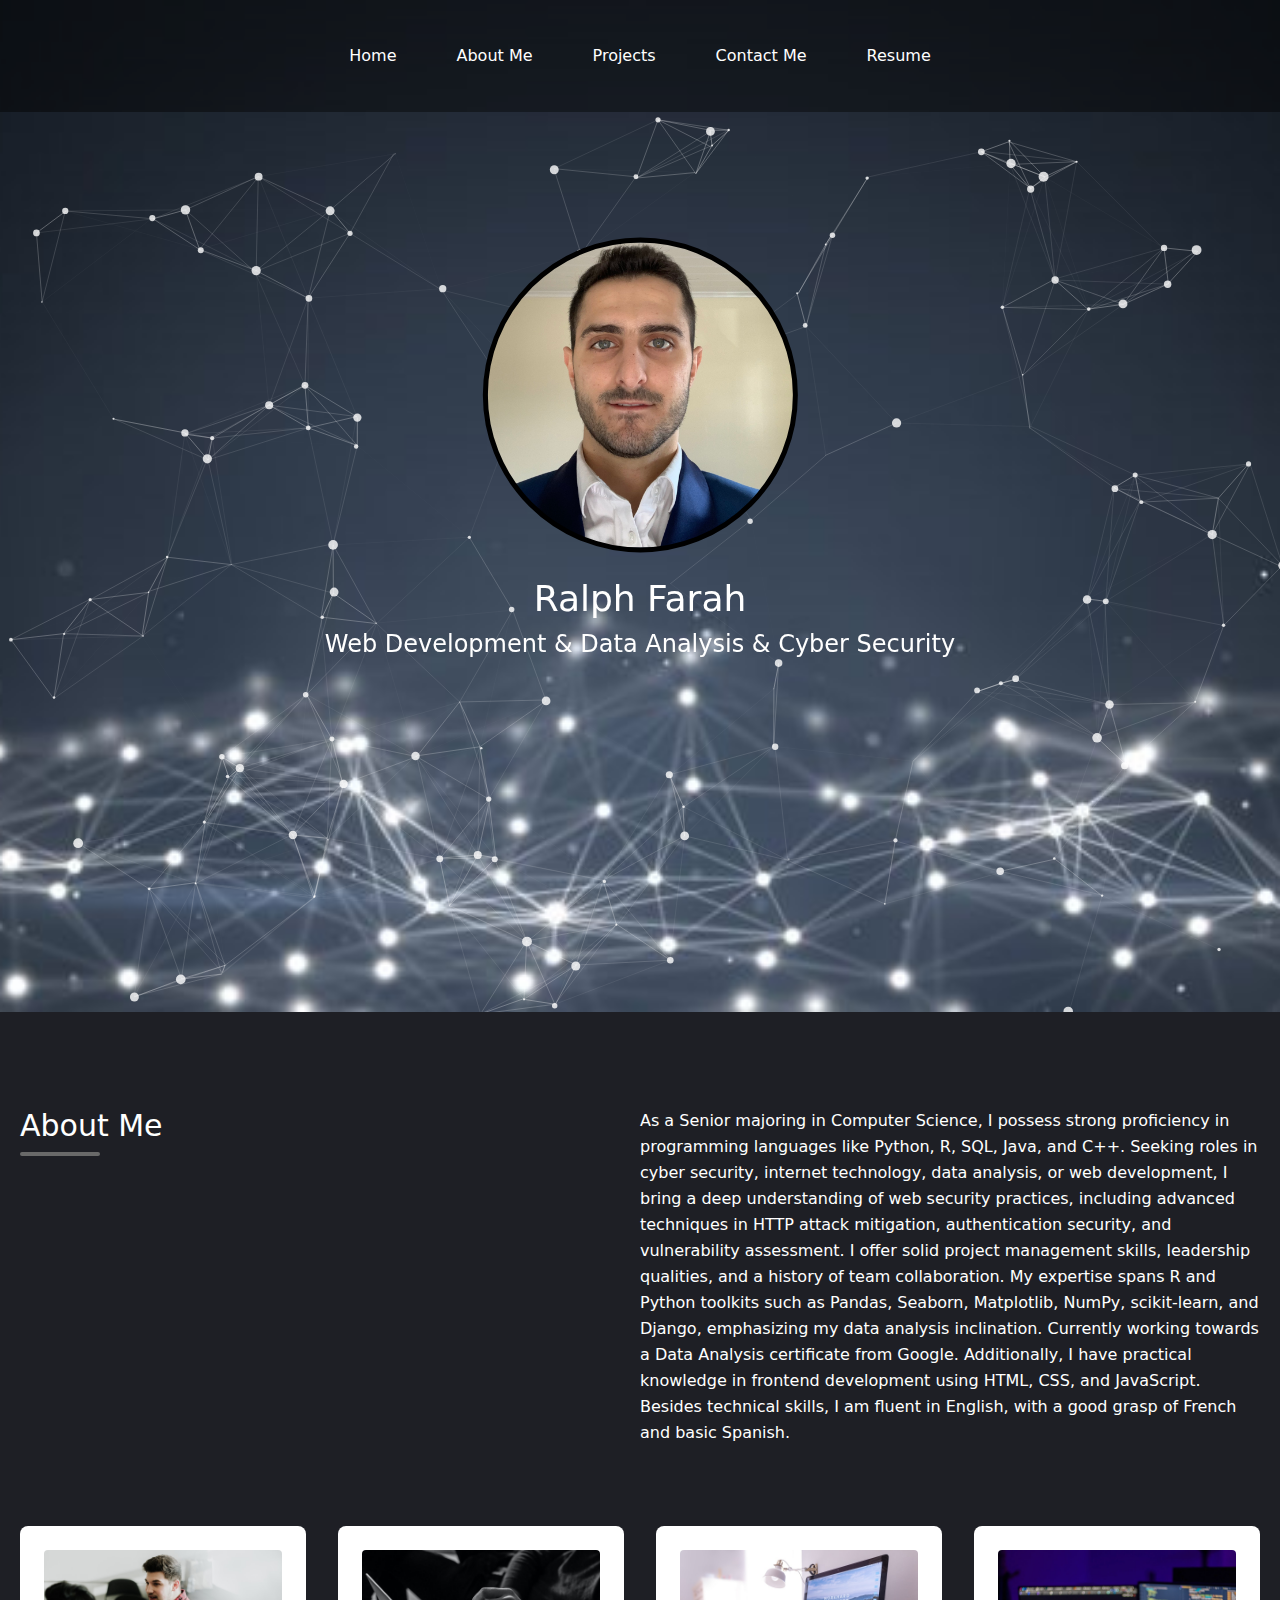
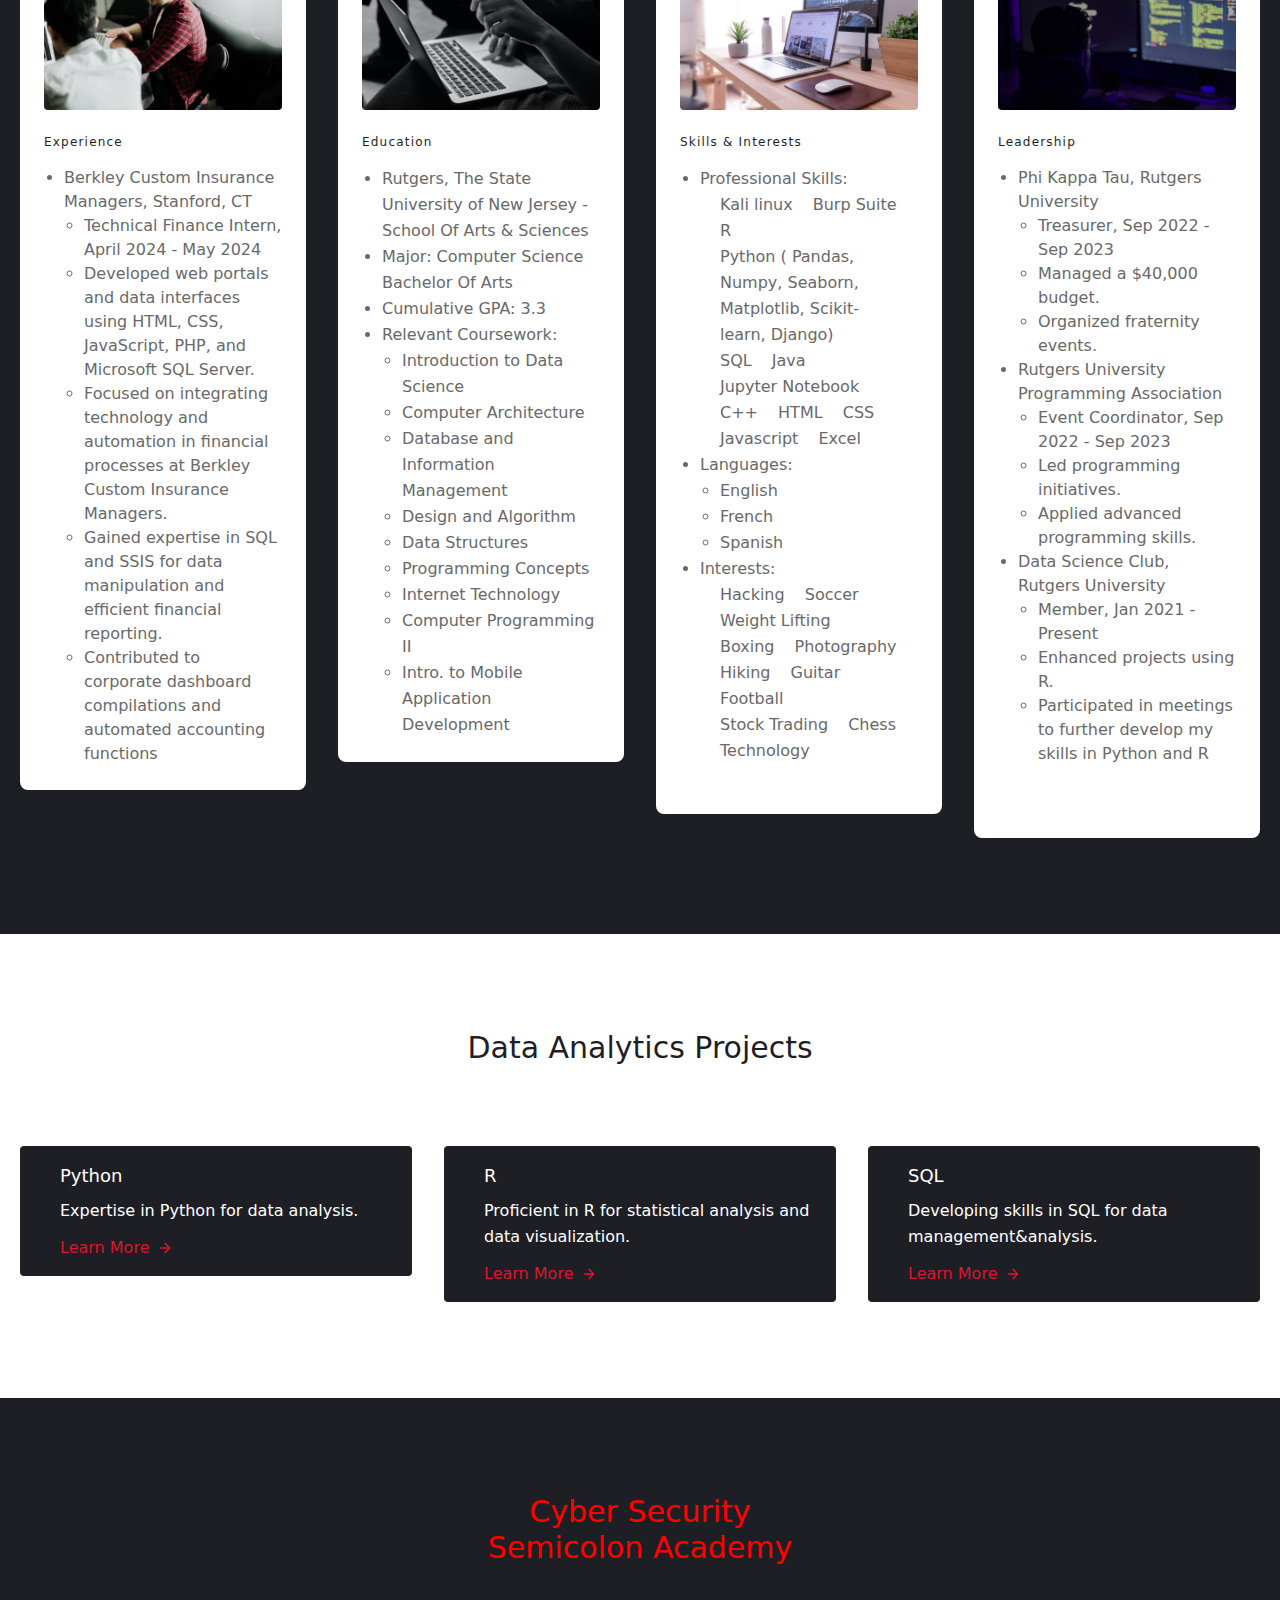
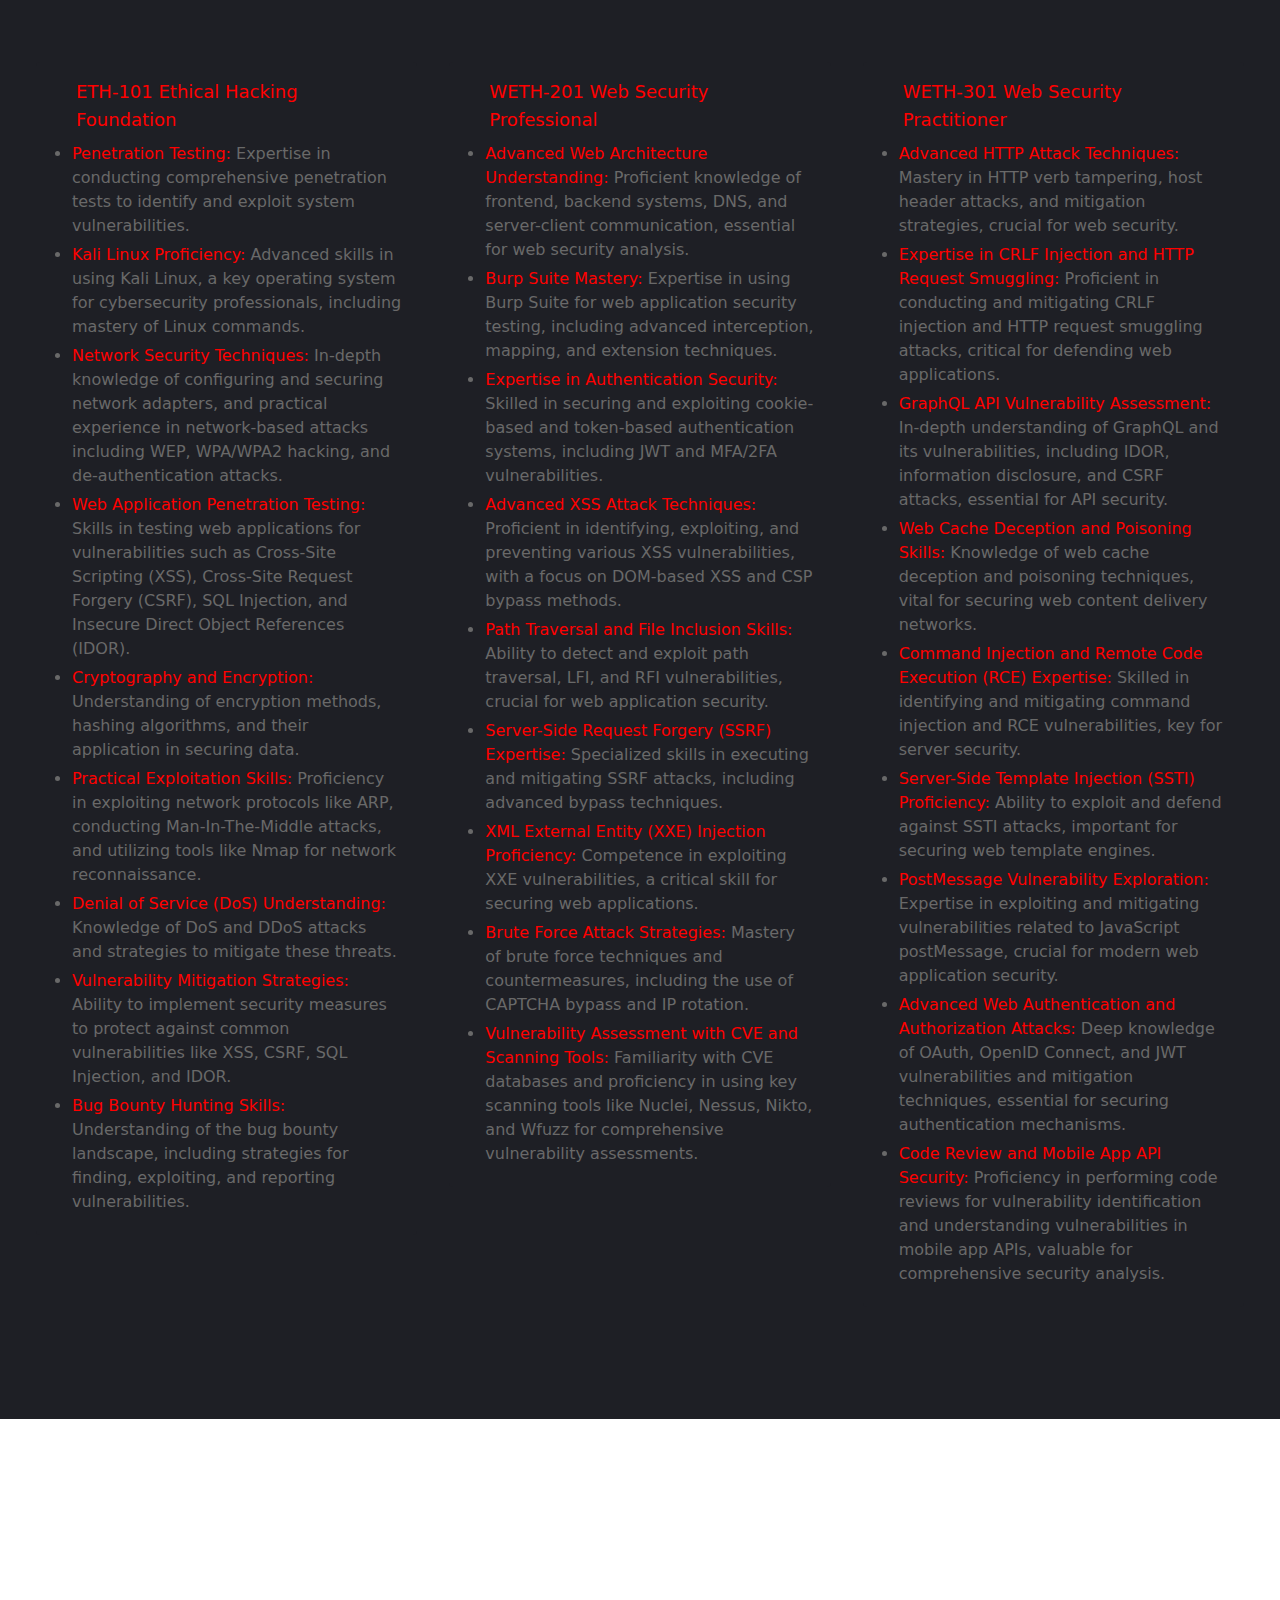
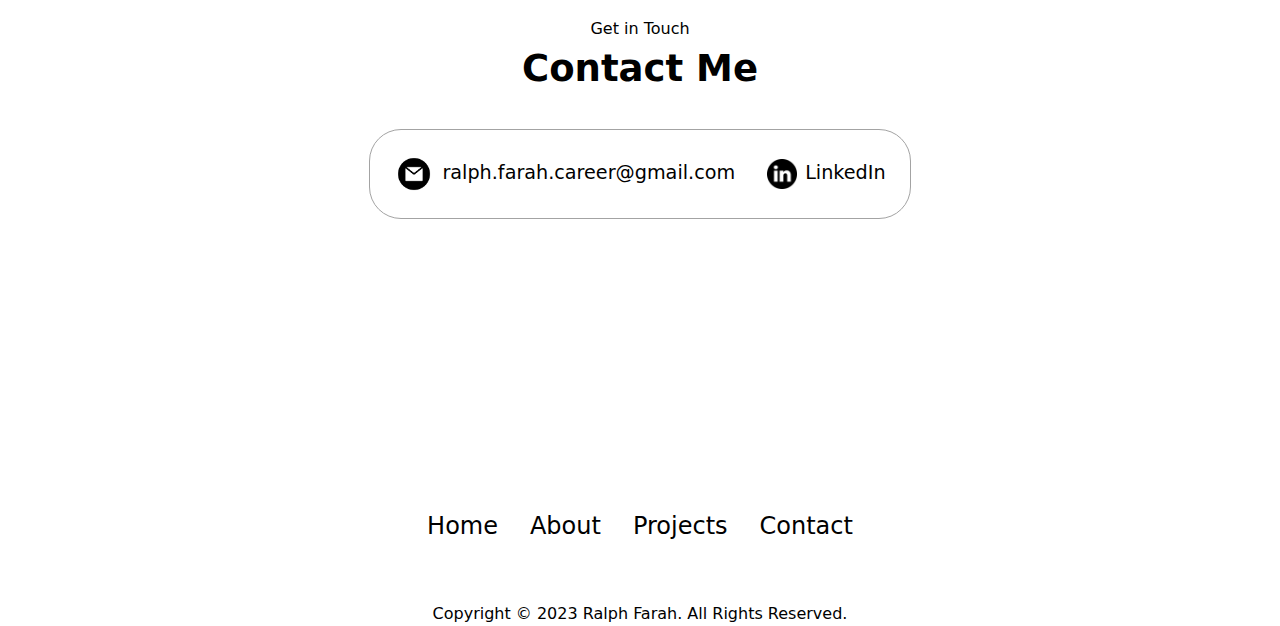
<file: index.html>
<!DOCTYPE html>

<html lang="en"><head><meta http-equiv="Content-Type" content="text/html; charset=UTF-8"><meta name="viewport" content="width=device-width,initial-scale=1.0"><meta name="theme-color" content="#000000"><meta name="description" content="Ralph Farah Portfolio"><link rel="stylesheet" href="tailwind.css"><title>Ralph Farah Portfolio</title>
  <style> .pyxlA {text-align: center;} .top-panel, .bottom-panel {position: fixed;left: 0;width: 100%;height: 10vh;background-color: rgba(0, 0, 0, 0.5);padding: 10px;color: #fff;box-shadow: 0 2px 5px rgba(0, 0, 0, 0.2);z-index: 9999;display: flex;align-items: center;justify-content: center;}.top-panel {top: 0;}.bottom-panel {bottom: 0;}</style>


<script>
  window.dataLayer = window.dataLayer || [];
  function gtag(){dataLayer.push(arguments);}
  gtag('js', new Date());
  gtag('config', 'G-CXSJ9JREJ5');
</script>
  <style>
    ul.leading-relaxed {
        list-style-type: disc; /* To show bullets for the main list */
    }

    ul.leading-relaxed ul {
        list-style-type: circle; /* To show bullets for the nested list */
        margin-left: 20px; /* To add indentation before each course */
    }
</style>
  </head>
  <body>
    <div class="navbar" id = "home">
    <a href="#home">Home</a>
    <a href="#about">About Me</a>
    <a href="#projects">Projects</a>
    <a href="#contact" id="contact-link">Contact Me</a>

    <a href="MyResume.FarahRalph (3).pdf" download="Ralph_Farah_resume(new)">Resume</a>

</div>
     
  <section class="banner-section text-pink-200 body-font" style="background: url('Backgroundimage.jpg') no-repeat center center; background-size: cover; height: 100vh;">
    <link href = "styleJS.css" rel = "stylesheet" type = "text/css">
    <div id = "particles-js"</div>
      <script src = "particles.js"></script>
      <script src = "app.js"></script>
      
  <div class="container mx-auto flex px-5 py-24 pt-64 md:flex-row flex-col items-center">

  <div class="content">
    <div class="profile-pic"></div>
    <h1>Ralph Farah</h1>
    <p>Web Development & Data Analysis & Cyber Security</p>
</div>
  </div>
</section>




<section class="text-pink-300 body-font bg-pink-200">
<div class="container px-5 py-24 mx-auto">
  <div class="flex flex-wrap w-full mb-20">
    <div class="lg:w-1/2 w-full mb-6 lg:mb-0">
      <h1 class="sm:text-3xl text-2xl font-medium title-font mb-2 text-pink-100" id="about">About Me</h1>

      <div class="h-1 w-20 bg-pink-300 rounded"></div>
    </div>
    <p class="lg:w-1/2 w-full leading-relaxed text-pink-300">As a Senior majoring in Computer Science, I possess strong proficiency in programming languages like Python, R, SQL, Java, and C++. Seeking roles in cyber security, internet technology, data analysis, or web development, I bring a deep understanding of web security practices, including advanced techniques in HTTP attack mitigation, authentication security, and vulnerability assessment. I offer solid project management skills, leadership qualities, and a history of team collaboration. My expertise spans R and Python toolkits such as Pandas, Seaborn, Matplotlib, NumPy, scikit-learn, and Django, emphasizing my data analysis inclination. Currently working towards a Data Analysis certificate from Google. Additionally, I have practical knowledge in frontend development using HTML, CSS, and JavaScript. Besides technical skills, I am fluent in English, with a good grasp of French and basic Spanish.</p>
  </div>
  <div class="flex flex-wrap -m-4">
    <div class="xl:w-1/4 md:w-1/2 p-4 w-full">
      <div class="bg-pink-100 p-6 rounded-lg">
        <img class="h-40 rounded w-full object-cover object-center mb-6" src="photo-1579389082978-de4aece6f446"> 
        <h3 class="tracking-widest text-pink-200 text-xs font-medium title-font" >Experience</h3>
        <h2 class="text-lg text-pink-300 font-medium title-font mb-4"></h2>
<style>
    .experience-list {
        list-style-type: disc; /* Solid bullet points for main list */
        margin-left: 20px;
    }

    .experience-list ul {
        list-style-type: circle; /* Hollow bullet points for sub-lists */
        margin-left: 20px;
    }
</style>

<ul class="experience-list">
    <li>Berkley Custom Insurance Managers, Stanford, CT
        <ul>
            <li>Technical Finance Intern, April 2024 - May 2024</li>
            <li>Developed web portals and data interfaces using HTML, CSS, JavaScript, PHP, and Microsoft SQL Server.</li>
            <li>Focused on integrating technology and automation in financial processes at Berkley Custom Insurance Managers.</li>
            <li>Gained expertise in SQL and SSIS for data manipulation and efficient financial reporting.</li>
            <li>Contributed to corporate dashboard compilations and automated accounting functions</li>
          
        </ul>
    </li>
    <!-- Include other experience items here -->
</ul>      </div>
    </div>
    <div class="xl:w-1/4 md:w-1/2 p-4 w-full">
      <div class="bg-pink-100 p-6 rounded-lg">
        <img class="h-40 rounded w-full object-cover object-center mb-6" src="photo-1484807352052-23338990c6c6" alt="content">
        <h3 class="tracking-widest text-pink-200 text-xs font-medium title-font">Education</h3>
        <h2 class="text-lg text-pink-300 font-medium title-font mb-4"></h2>

        <style>
    .leading-relaxed.text-base.text-pink-300 {
        list-style-type: disc; /* Solid bullet points for main list */
        margin-left: 20px;
    }

    .leading-relaxed.text-base.text-pink-300 ul {
        list-style-type: circle; /* Hollow bullet points for sub-lists */
        margin-left: 20px;
    }
</style>

<ul class="leading-relaxed text-base text-pink-300">
    <li>Rutgers, The State University of New Jersey - School Of Arts & Sciences</li>
    <li>Major: Computer Science Bachelor Of Arts</li>
    <li>Cumulative GPA: 3.3</li>
    <li>Relevant Coursework:
        <ul>
            <li>Introduction to Data Science</li>
            <li>Computer Architecture</li>
            <li>Database and Information Management</li>
            <li>Design and Algorithm</li>
            <li>Data Structures</li>
            <li>Programming Concepts</li>
            <li>Internet Technology</li>
            <li>Computer Programming II</li>
            <li>Intro. to Mobile Application Development</li>
          
          
          
        </ul>
    </li>
</ul>      </div>
    </div>
    <div class="xl:w-1/4 md:w-1/2 p-4 w-full">
      <div class="bg-pink-100 p-6 rounded-lg">
        <img class="h-40 rounded w-full object-cover object-center mb-6" src="photo-1499951360447-b19be8fe80f5" alt="content">
        <h3 class="tracking-widest text-pink-200 text-xs font-medium title-font">Skills & Interests</h3>
        <h2 class="text-lg text-pink-300 font-medium title-font mb-4"></h2>
<style>
    .horizontal-list {
        list-style-type: disc; /* Adjust as needed */
        padding: 0;
    }

    .horizontal-list li {
        display: inline-block; /* Place items in a line */
        margin-right: 15px; /* Spacing between items */
    }
</style>

<ul class="leading-relaxed text-base text-pink-300">
    <li>Professional Skills:
        <ul class="horizontal-list">
           <li>Kali linux</li>
           <li>Burp Suite</li>
           <li>R</li>
            <li>Python ( Pandas, Numpy, Seaborn, Matplotlib, Scikit-learn, Django)</li>
            <li>SQL</li>
            <li>Java</li>
            <li>Jupyter Notebook</li>
            <li>C++</li>
            <li>HTML</li>
            <li>CSS</li>
            <li>Javascript</li>
            <li>Excel</li>
           
            <br>
             
        </ul>
    </li>
    <li>Languages:
        <ul>
            <li>English</li>
            <li>French</li>
            <li>Spanish</li>
        </ul>
    </li>
    <li>Interests:
        <ul class="horizontal-list">
           <li>Hacking</li>
            <li>Soccer</li>
            <li>Weight Lifting</li>
            <li>Boxing</li>
            <li>Photography</li>
            <li>Hiking</li>
            <li>Guitar</li>
            <li>Football</li>
            <li>Stock Trading</li>
            <li>Chess</li>
            <li>Technology</li>
          <br>
          <br>
          
        </ul>
    </li>
</ul>

      </div>
    </div>
    <div class="xl:w-1/4 md:w-1/2 p-4 w-full">
      <div class="bg-pink-100 p-6 rounded-lg">
        <img class="h-40 rounded w-full object-cover object-center mb-6" src="photo-1624378515195-6bbdb73dff1a" alt="content">
        <h3 class="tracking-widest text-pink-200 text-xs font-medium title-font">Leadership</h3>
        <h2 class="text-lg text-pink-300 font-medium title-font mb-4"></h2>
<style>
    .experience-list {
        list-style-type: disc; /* Solid bullet points for main list */
        margin-left: 20px;
    }

    .experience-list ul {
        list-style-type: circle; /* Hollow bullet points for sub-lists */
        margin-left: 20px;
    }
</style>

<ul class="experience-list">
    <li>Phi Kappa Tau, Rutgers University
        <ul>
            <li>Treasurer, Sep 2022 - Sep 2023</li>
            <li>Managed a $40,000 budget.</li>
            <li>Organized fraternity events.</li>
        </ul>
    </li>
    <li>Rutgers University Programming Association
        <ul>
            <li>Event Coordinator, Sep 2022 - Sep 2023</li>
            <li>Led programming initiatives.</li>
            <li>Applied advanced programming skills.</li>
        </ul>
    </li>
    <li>Data Science Club, Rutgers University
        <ul>
            <li>Member, Jan 2021 - Present</li>
            <li>Enhanced projects using R.</li>
            <li>Participated in meetings to further develop my skills in Python and R</li>
          <br>
          <br>
         
        </ul>
    </li>
</ul>





      </div>
    </div>
  </div>
</div>
</section>

<section class="text-pink-100 -font bg-pink-100 section-bg">
    <div class="container px-5 py-24 mx-auto">
  <h1 class="sm:text-3xl text-2xl font-medium title-font text-center text-pink-200 mb-20" id = "projects">Data Analytics Projects
    <br class="hidden sm:block">
  </h1>
  <div class="flex flex-wrap sm:-m-4 -mx-4 -mb-10 -mt-4 md:space-y-0 space-y-6">
    <!-- Python Section -->
<style>
    #python-more ul {
        list-style-type: disc; /* Standard bullet points */
        margin-left: 20px; /* Indentation for the list */
    }

    #python-more li {
        margin-bottom: 5px; /* Spacing between list items */
    }
</style>

<div class="p-4 md:w-1/3 w-full">
    <div class="p-4 bg-pink-200 rounded">
        <div class="flex-grow pl-6">
            <h2 class="text-pink-100 text-lg title-font font-medium mb-2">Python</h2>
            <p class="leading-relaxed text-base">Expertise in Python for data analysis.</p>
            <a class="mt-3 text-pink-400 inline-flex items-center cursor-pointer" onclick="toggleReadMore('python-more')">Learn More
                <svg fill="none" stroke="currentColor" stroke-linecap="round" stroke-linejoin="round" stroke-width="2" class="w-4 h-4 ml-2" viewBox="0 0 24 24">
                    <path d="M5 12h14M12 5l7 7-7 7"></path>
                </svg>
            </a>
        </div>
        <div id="python-more" style="display: none;">
            <ul>
                <li>Executed exploratory data analysis on large NYPD complaint dataset and Twitter social media data via API.</li>
                <li>Performed thorough data preprocessing and cleaning.</li>
                <li>Conducted detailed pattern analysis.</li>
                <li>Developed comprehensive data visualizations using Pandas, NumPy, Seaborn, scikit-learn, and Matplotlib.</li>
                <li>Gained expertise in data-driven decision-making and insights extraction.</li>
                <li>Enhanced skills in API interaction and handling complex data structures.</li>
                <li>Practiced advanced statistical analysis techniques.</li>
            </ul>
        </div>
    </div>
</div>
   <!-- R Section -->
    <style>
    #r-more ul {
        list-style-type: disc; /* Standard bullet points */
        margin-left: 20px; /* Indentation for the list */
    }

    #r-more li {
        margin-bottom: 5px; /* Spacing between list items */
    }
</style>

<div class="p-4 md:w-1/3 w-full">
    <div class="p-4 bg-pink-200 rounded">
        <div class="flex-grow pl-6">
            <h2 class="text-pink-100 text-lg title-font font-medium mb-2">R</h2>
            <p class="leading-relaxed text-base">Proficient in R for statistical analysis and data visualization.</p>
            <a class="mt-3 text-pink-400 inline-flex items-center cursor-pointer" onclick="toggleReadMore('r-more')">Learn More
                <svg fill="none" stroke="currentColor" stroke-linecap="round" stroke-linejoin="round" stroke-width="2" class="w-4 h-4 ml-2" viewBox="0 0 24 24">
                    <path d="M5 12h14M12 5l7 7-7 7"></path>
                </svg>
            </a>
        </div>
        <div id="r-more" style="display: none;">
            <ul>
                <li>Conducted advanced statistical analyses using R.</li>
                <li>Specialized in data visualization techniques, creating insightful graphs and charts.</li>
                <li>Employed R for data manipulation and analysis in various projects.</li>
                <li>Handled large datasets efficiently, applying data cleaning and transformation processes.</li>
              <li>Practicing data manipulation and cleaning using dplyr and tidyr packages.</li>
            </ul>
        </div>
    </div>
</div>

    
    <!-- SQL Section -->
    <style>
    #sql-more ul {
        list-style-type: disc; /* Standard bullet points */
        margin-left: 20px; /* Indentation for the list */
    }

    #sql-more li {
        margin-bottom: 5px; /* Spacing between list items */
    }
</style>

<div class="p-4 md:w-1/3 w-full">
    <div class="p-4 bg-pink-200 rounded">
        <div class="flex-grow pl-6">
            <h2 class="text-pink-100 text-lg title-font font-medium mb-2">SQL</h2>
            <p class="leading-relaxed text-base">Developing skills in SQL for data management&analysis.</p>
            <a class="mt-3 text-pink-400 inline-flex items-center cursor-pointer" onclick="toggleReadMore('sql-more')">Learn More
                <svg fill="none" stroke="currentColor" stroke-linecap="round" stroke-linejoin="round" stroke-width="2" class="w-4 h-4 ml-2" viewBox="0 0 24 24">
                    <path d="M5 12h14M12 5l7 7-7 7"></path>
                </svg>
            </a>
        </div>
        <div id="sql-more" style="display: none;">
            <ul>
                <li>Gaining foundational knowledge in SQL for database querying and manipulation.</li>
                <li>Learning to create and use basic SQL queries for data retrieval.</li>
                <li>Understanding table creation, data insertion, and database schema design.</li>
                <li>Practicing data filtering, sorting, and aggregation operations in SQL.</li>
                <li>Exploring JOIN operations to combine data from multiple tables.</li>
                <li>Studying the use of subqueries and complex conditions in SQL statements.</li>
                <li>Building skills in data import/export and basic database administration tasks.</li>
                <li>Engaging in small-scale projects to apply and reinforce SQL concepts.</li>
            </ul>
        </div>
    </div>
</div>

</div>
</section>

       <section class="text-pink-300 -font bg-pink-200">
    <div class="container px-5 py-24 mx-auto flex flex-wrap">
        <div class="w-full mb-20">
<h1 class="sm:text-3xl text-2xl font-medium title-font text-center" style="color: red;">Cyber Security</h1>
          <p class="sm:text-3xl text-2xl font-medium title-font text-center" style="color: red;">Semicolon Academy</p>


        </div>

            
            <div class="p-4 md:w-1/3 w-full">
                <div class="p-4 bg-pink-200 rounded">
                    <div class="flex-grow pl-6">
<h1 class="text-lg title-font font-medium mb-2" style="color: red;">ETH-101 Ethical Hacking Foundation</h1>
                        
                    </div>
                    <div id="python-more">
                        <ul>
                            <li><span style="color: red;">Penetration Testing:</span> Expertise in conducting comprehensive penetration tests to identify and exploit system vulnerabilities.</li>
<li><span style="color: red;">Kali Linux Proficiency:</span> Advanced skills in using Kali Linux, a key operating system for cybersecurity professionals, including mastery of Linux commands.</li>
<li><span style="color: red;">Network Security Techniques:</span> In-depth knowledge of configuring and securing network adapters, and practical experience in network-based attacks including WEP, WPA/WPA2 hacking, and de-authentication attacks.</li>
<li><span style="color: red;">Web Application Penetration Testing:</span> Skills in testing web applications for vulnerabilities such as Cross-Site Scripting (XSS), Cross-Site Request Forgery (CSRF), SQL Injection, and Insecure Direct Object References (IDOR).</li>
<li><span style="color: red;">Cryptography and Encryption:</span> Understanding of encryption methods, hashing algorithms, and their application in securing data.</li>
<li><span style="color: red;">Practical Exploitation Skills:</span> Proficiency in exploiting network protocols like ARP, conducting Man-In-The-Middle attacks, and utilizing tools like Nmap for network reconnaissance.</li>
<li><span style="color: red;">Denial of Service (DoS) Understanding:</span> Knowledge of DoS and DDoS attacks and strategies to mitigate these threats.</li>
<li><span style="color: red;">Vulnerability Mitigation Strategies:</span> Ability to implement security measures to protect against common vulnerabilities like XSS, CSRF, SQL Injection, and IDOR.</li>
<li><span style="color: red;">Bug Bounty Hunting Skills:</span> Understanding of the bug bounty landscape, including strategies for finding, exploiting, and reporting vulnerabilities.</li>

                        </ul>
                    </div>
                </div>
            </div>

            <!-- R Section -->
            <div class="p-4 md:w-1/3 w-full">
                <div class="p-4 bg-pink-200 rounded">
                    <div class="flex-grow pl-6">
<h2 class="text-lg title-font font-medium mb-2" style="color: red;">WETH-201 Web Security Professional</h2>
                  
                        
                    </div>
                    <div id="r-more">
                        <ul>
                            <li><span style="color: red;">Advanced Web Architecture Understanding:</span> Proficient knowledge of frontend, backend systems, DNS, and server-client communication, essential for web security analysis.</li>
<li><span style="color: red;">Burp Suite Mastery:</span> Expertise in using Burp Suite for web application security testing, including advanced interception, mapping, and extension techniques.</li>
<li><span style="color: red;">Expertise in Authentication Security:</span> Skilled in securing and exploiting cookie-based and token-based authentication systems, including JWT and MFA/2FA vulnerabilities.</li>
<li><span style="color: red;">Advanced XSS Attack Techniques:</span> Proficient in identifying, exploiting, and preventing various XSS vulnerabilities, with a focus on DOM-based XSS and CSP bypass methods.</li>
<li><span style="color: red;">Path Traversal and File Inclusion Skills:</span> Ability to detect and exploit path traversal, LFI, and RFI vulnerabilities, crucial for web application security.</li>
<li><span style="color: red;">Server-Side Request Forgery (SSRF) Expertise:</span> Specialized skills in executing and mitigating SSRF attacks, including advanced bypass techniques.</li>
<li><span style="color: red;">XML External Entity (XXE) Injection Proficiency:</span> Competence in exploiting XXE vulnerabilities, a critical skill for securing web applications.</li>
<li><span style="color: red;">Brute Force Attack Strategies:</span> Mastery of brute force techniques and countermeasures, including the use of CAPTCHA bypass and IP rotation.</li>
<li><span style="color: red;">Vulnerability Assessment with CVE and Scanning Tools:</span> Familiarity with CVE databases and proficiency in using key scanning tools like Nuclei, Nessus, Nikto, and Wfuzz for comprehensive vulnerability assessments.</li>

                        </ul>
                    </div>
                </div>
            </div>

            <!-- SQL Section -->
            <div class="p-4 md:w-1/3 w-full">
                <div class="p-4 bg-pink-200 rounded">
                    <div class="flex-grow pl-6">
                      
<h2 class="text-lg title-font font-medium mb-2" style="color: red;">WETH-301 Web Security Practitioner</h2>
                        
                    </div>
                    <div id="sql-more">
                        <ul>
                           <li><span style="color: red;">Advanced HTTP Attack Techniques:</span> Mastery in HTTP verb tampering, host header attacks, and mitigation strategies, crucial for web security.</li>
<li><span style="color: red;">Expertise in CRLF Injection and HTTP Request Smuggling:</span> Proficient in conducting and mitigating CRLF injection and HTTP request smuggling attacks, critical for defending web applications.</li>
<li><span style="color: red;">GraphQL API Vulnerability Assessment:</span> In-depth understanding of GraphQL and its vulnerabilities, including IDOR, information disclosure, and CSRF attacks, essential for API security.</li>
<li><span style="color: red;">Web Cache Deception and Poisoning Skills:</span> Knowledge of web cache deception and poisoning techniques, vital for securing web content delivery networks.</li>
<li><span style="color: red;">Command Injection and Remote Code Execution (RCE) Expertise:</span> Skilled in identifying and mitigating command injection and RCE vulnerabilities, key for server security.</li>
<li><span style="color: red;">Server-Side Template Injection (SSTI) Proficiency:</span> Ability to exploit and defend against SSTI attacks, important for securing web template engines.</li>
<li><span style="color: red;">PostMessage Vulnerability Exploration:</span> Expertise in exploiting and mitigating vulnerabilities related to JavaScript postMessage, crucial for modern web application security.</li>
<li><span style="color: red;">Advanced Web Authentication and Authorization Attacks:</span> Deep knowledge of OAuth, OpenID Connect, and JWT vulnerabilities and mitigation techniques, essential for securing authentication mechanisms.</li>
<li><span style="color: red;">Code Review and Mobile App API Security:</span> Proficiency in performing code reviews for vulnerability identification and understanding vulnerabilities in mobile app APIs, valuable for comprehensive security analysis.</li>

                        </ul>
                    </div>
                </div>
            </div>
        </div>
    </section>

   



      </>
   <footer>
    <section id="custom-background-section">

      

<section id="contactt">
      <p class="section__text__p1">Get in Touch</p>
      <p class = "contactme" id = "contact">Contact Me</p>
     
      <div class="contactt-info-upper-container">
        <div class="contactt-info-container">
          <img
            src="email.png"
            alt="Email icon"
            class="icon contactt-icon email-icon"
          />
          <p><a href="ralph.farah.career@gmail.com">ralph.farah.career@gmail.com</a></p>
        </div>
        <div class="contactt-info-container">
          <img
            src="linkedin.png"
            alt="LinkedIn icon"
            class="icon contactt-icon linkedin-icon"
          />
          <p><a href="https://www.linkedin.com/in/ralph-farah-05a60320b/">LinkedIn</a></p>
        </div>
      </div>
    </section>
   

    
      <nav>
        <div class="nav-links-container">
          <ul class="nav-links">
            <li><a href="#home">Home</a></li>
            <li><a href="#about">About</a></li>
            <li><a href="#projects">Projects</a></li>
            <li><a href="#contact">Contact</a></li>
          </ul>
        </div>
      </nav>

      <p>Copyright &#169; 2023 Ralph Farah. All Rights Reserved.</p>
       </section>
    </footer>


  
  
</style><div><div class=""><div class="content-root-rb-FdpxmT"></div><div class="content-root-WCIiJJ"><div class="sidebar-entry-btn-hvXPZj sidebar-entry-btn-right-doBuCO" style="visibility: visible; bottom: 829px;"><div class="float-btn-box-yen8CN"><div class="float-btn-dmQyFz"><span class="shortcut--0OZjH" style="opacity: 1;"></span></div></div><div class="extra-tools-box-Q-raLQ toolbar-AlHpmQ" style="bottom: -12px;"><div class="top-t5av-O"></div><div class="bot-bqr602"></div></div></div><div class="dialog-root-xrz8Zp"></div><div class="reading-summary-status-bar-yFqhHz"></div></div></div></div></template></div>  <script src="script.js"></script><link rel="stylesheet" href="stylee.css"></html>
</file>
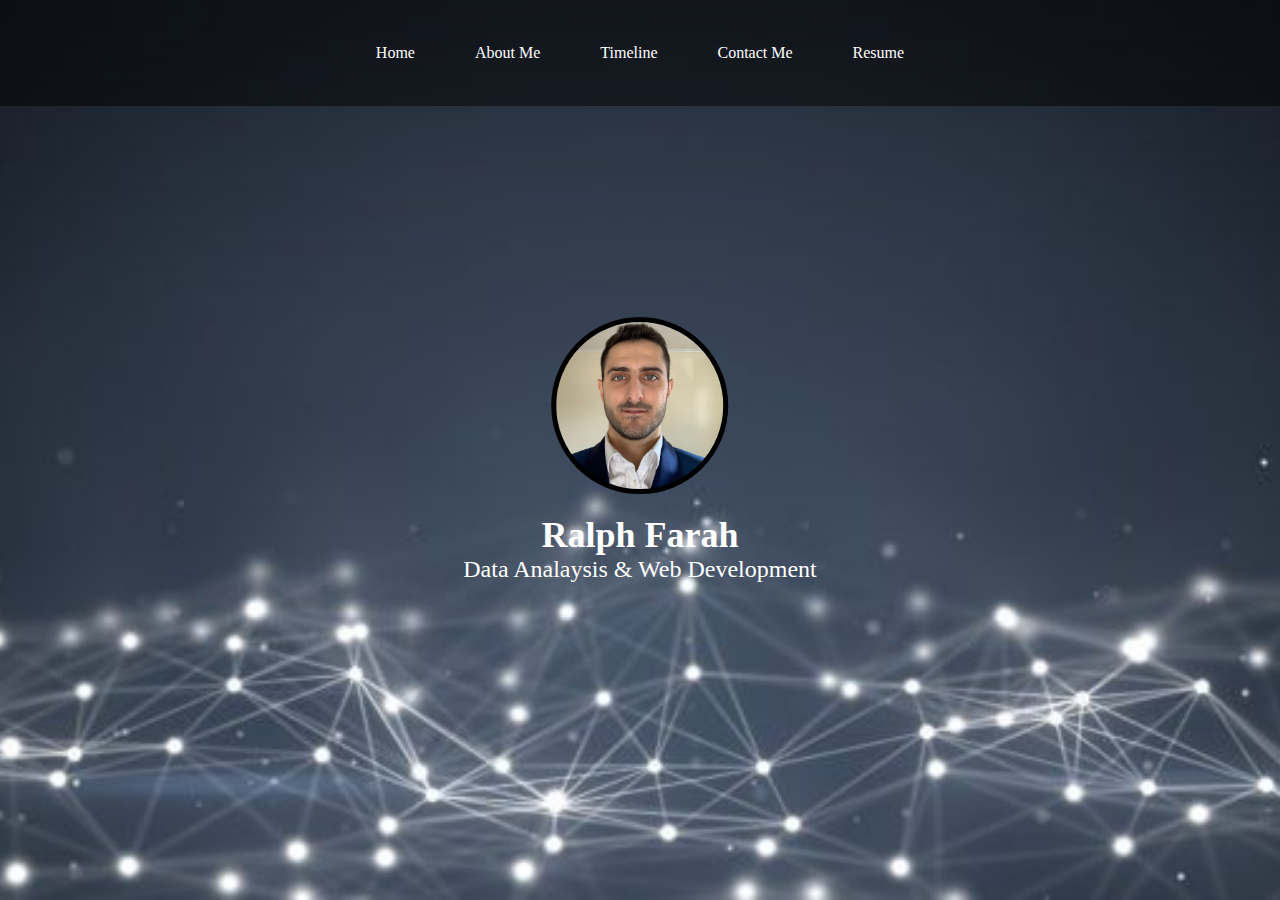
<file: yala.html>
<!DOCTYPE html>
<html lang="en">
<head>
<meta charset="UTF-8">
<meta name="viewport" content="width=device-width, initial-scale=1.0">
<title>Ralph Farah - Portfolio</title>
<link rel="stylesheet" href="stylee.css">
</head>
<body>

<div class="navbar">
    <a href="#home">Home</a>
    <a href="#about">About Me</a>
    <a href="#timeline">Timeline</a>
    <a href="#contact">Contact Me</a>
    <a href="RalphFarah.Resume.pdf" download="Ralph_Farah_Resume">Resume</a>

</div>
<div class="content">
    <div class="profile-pic"></div>
    <h1>Ralph Farah</h1>
    <p>Data Analaysis & Web Development</p>
</div>

</body>
</html>
</file>
<file: styleJS.css>
/* ---- stats.js ---- */

.count-particles{
  background: #000022;
  position: absolute;
  top: 48px;
  left: 0;
  width: 80px;
  color: #13E8E9;
  font-size: .8em;
  text-align: left;
  text-indent: 4px;
  line-height: 14px;
  padding-bottom: 2px;
  font-family: Helvetica, Arial, sans-serif;
  font-weight: bold;
}

.js-count-particles{
  font-size: 1.1em;
}

#stats,
.count-particles{
  -webkit-user-select: none;
  margin-top: 5px;
  margin-left: 5px;
}

#stats{
  border-radius: 3px 3px 0 0;
  overflow: hidden;
}

.count-particles{
  border-radius: 0 0 3px 3px;
}


/* ---- particles.js container ---- */

#particles-js {
  width: 100%;
  height: 100%;
  background-color: rgba(182, 25, 36, 0.5); /* Adjust alpha for transparency */
  background-image: url('Backgroundimage.jpg');
  background-size: cover;
  background-position: 50% 50%;
  background-repeat: no-repeat;
}
</file>
<file: stylee.css>
/* stylee.css file */
html {
  height: 100%;
  /* Other html styles if needed */
}
body {
  margin: 0;
  padding: 0;
  height: 100%;
  background: url('Backgroundimage.jpg') no-repeat center center;
  background-repeat: no-repeat;
  background-size: 100% 100%; /* Cover the entire area */
  -o-background-size: cover; /* For Opera */
  -moz-background-size: cover; /* For Firefox */
  -webkit-background-size: cover; /* For Chrome and Safari */
}



* {
  box-sizing: border-box;


img {
  max-width: 100%;
  height: auto;
}



.navbar {
  display: flex;
  flex-wrap: wrap; /* Allow items to wrap */
  justify-content: center;
  padding: 20px;
  background-color: rgba(0, 0, 0, 0.5);
}

.navbar a {
  color: white;
  padding: 14px 20px;
  text-decoration: none;
  margin: 10px; /* Add margin to top and bottom for wrapped items */
}


.content {
  position: absolute;
  top: 50%;
  left: 50%;
  transform: translate(-50%, -50%);
  text-align: center;
  z-index: 10;
  color: white;
  max-width: 90%;
  margin: auto;
}

.profile-pic {
  width: 50%;
  height: auto;
  aspect-ratio: 1 / 1;
  background: url('Mypicture.jpg') no-repeat center center;
  background-size: cover;
  border-radius: 50%;
  border: 5px solid black;
  margin: 0 auto 20px;
}


@media screen and (max-width: 768px) {
  .profile-pic {
    width: 70%; /* Adjust for smaller screens */
  }
}





.content h1 {
  margin: 0;
  font-size: 36px; /* Increased font size for Ralph Farah */
}

.content p {
  margin: 0;
  font-size: 24px; /* Increased font size for Data Analysis & Web Development */
}

#contactt {
  display: flex;
  justify-content: center;
  flex-direction: column;
  height: 70vh;
}

.contactt-info-upper-container {
  display: flex;
  justify-content: center;
  border-radius: 2rem;
  border: rgb(53, 53, 53) 0.1rem solid;
  border-color: rgb(163, 163, 163);
  background: (250, 250, 250);
  margin: 2rem auto;
  padding: 0.5rem;
}

.contactt-info-container {
  display: flex;
  align-items: center;
  justify-content: center;
  gap: 0.5rem;
  margin: 1rem;
}

.contactt-info-container p {
  font-size: larger;
}

.contactt-icon {
  cursor: default;
}

.email-icon {
  height: 2.5rem;
}
.linkedin-icon {
  width: 30px; /* Adjust this value as needed to make the icon smaller */
  height: auto; /* This ensures the icon maintains its aspect ratio */
}

/* FOOTER SECTION */

footer {
  height: 26vh;
  margin: 0 1rem;
}

footer p {
  text-align: center;
}
nav,
.nav-links {
  display: flex;
}

nav {
  justify-content: space-around;
  align-items: center;
  height: 17vh;
}

.nav-links {
  gap: 2rem;
  list-style: none;
  font-size: 1.5rem;
}
.lg\:w-1\/2.w-full.leading-relaxed.text-pink-300 {
    color: white !important;
}

#contact,
  
}

@media screen and (max-width: 1200px) {

 
  
  .arrow {
    display: none;
  }
  section,
  .section-container {
    height: fit-content;
  }
  section {
    margin: 0 5%;
  }
  .section__pic-container {
    width: 275px;
    height: 275px;
    margin: 0 auto 2rem;
  }
  .about-containers {
    margin-top: 0;
  }
}

@media screen and (max-width: 600px) {
  #conttact,
  footer {
    height: 40vh;
  }
  

  footer nav {
    height: fit-content;
    margin-bottom: 2rem;
  }

  .section-bg {
    background-color: rgba(0, 0, 0, 0.1);
}

  .about-containers,
  .contactt-info-upper-container,
  .btn-container {
    flex-wrap: wrap;
  }
  .contactt-info-container {
    margin: 0;
  }
  .contactt-info-container p,
  .nav-links li a {
    font-size: 1rem;
  }
  .experience-sub-title {
    font-size: 1.25rem;
  }
  .logo {
    font-size: 1.5rem;
  }
  .nav-links {
    flex-direction: column;
    gap: 0.5rem;
    text-align: center;
  }
  .section__pic-container {
    width: auto;
    height: 46vw;
    justify-content: center;
  }
  .section__text__p2 {
    font-size: 1.25rem;
  }
   .section__text__p1 {
    font-size: 20px;
  }
 
  .title {
    font-size: 2rem;
    text-align:center;
  }
  .text-container {
    text-align: justify;
  }
}
.contactme {
    text-align: center; /* Centers the text horizontally */
    font-size: 37px; /* Adjust this value to increase or decrease the font size */
    width: 100%; /* Ensures the element spans the full width for centering */
    margin: 0 auto; /* Adds automatic margin to center the block if needed */
    font-weight:bold;
}
</file>
